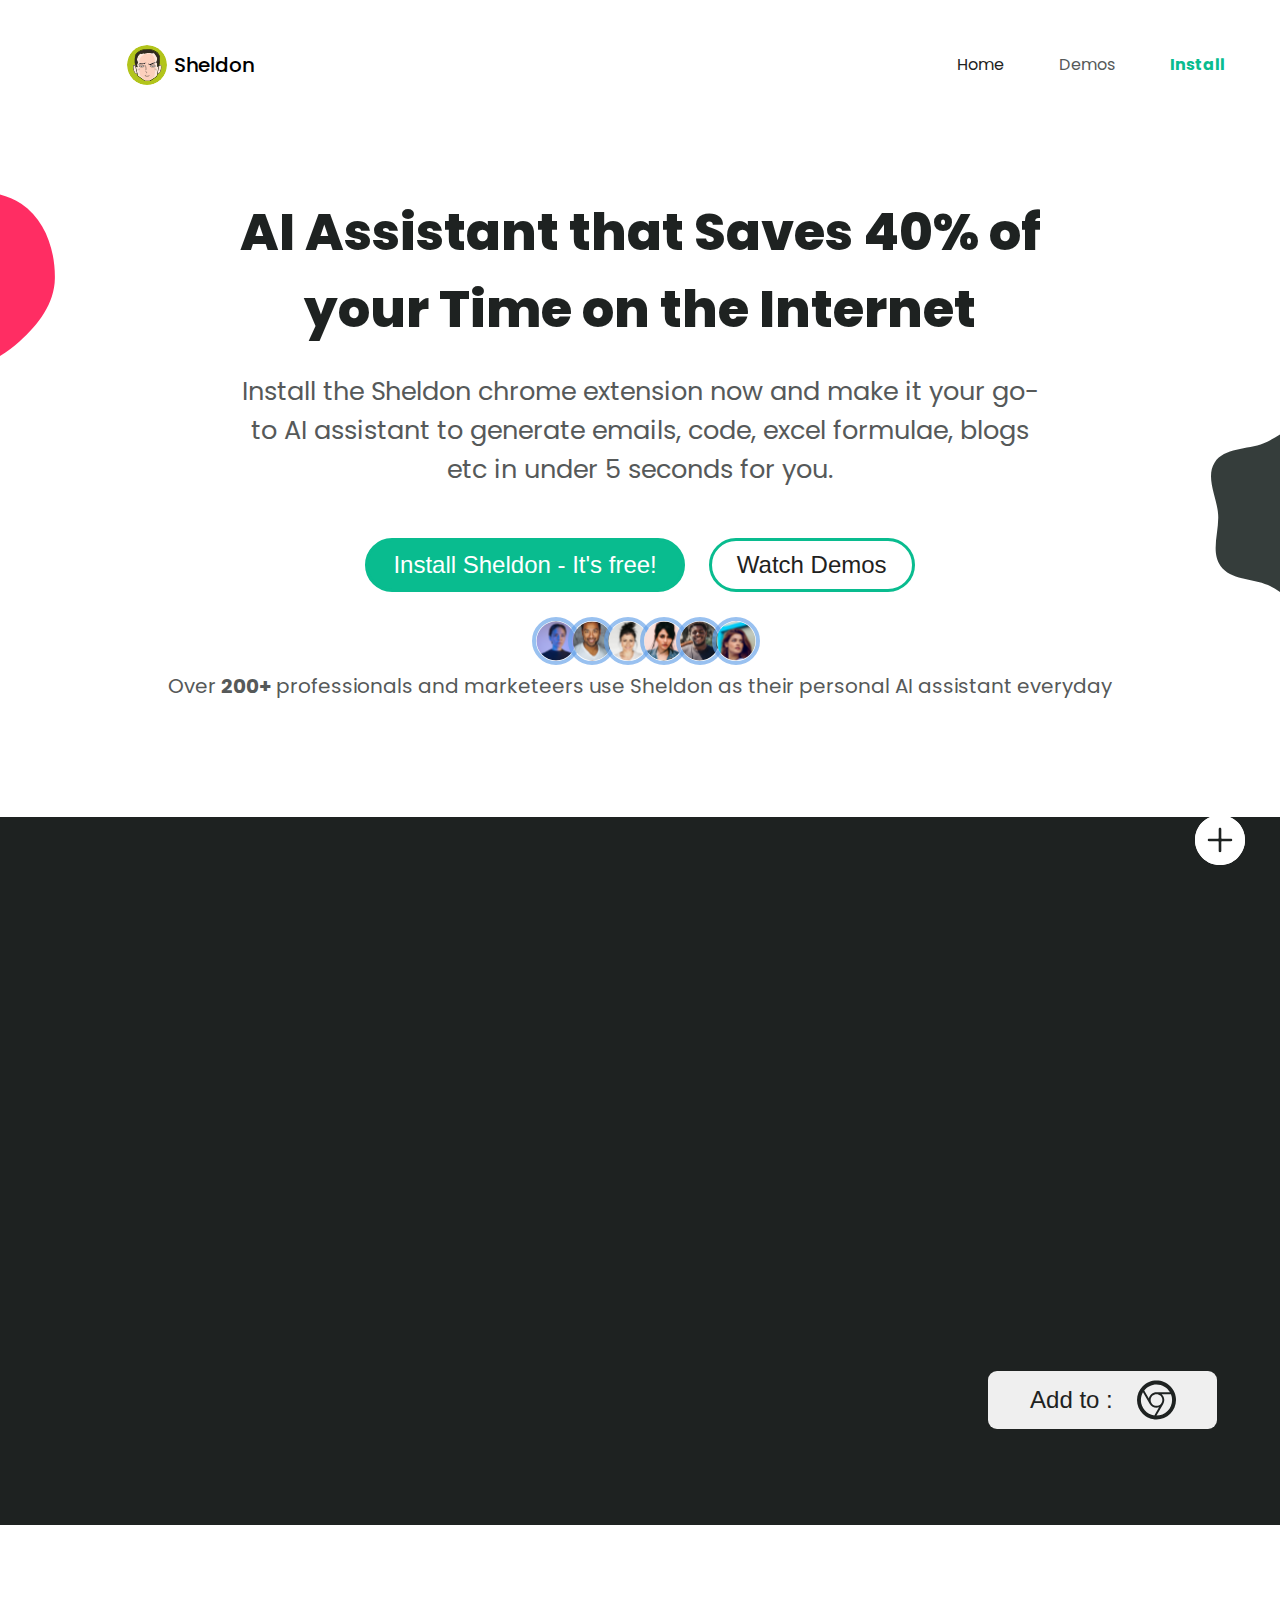
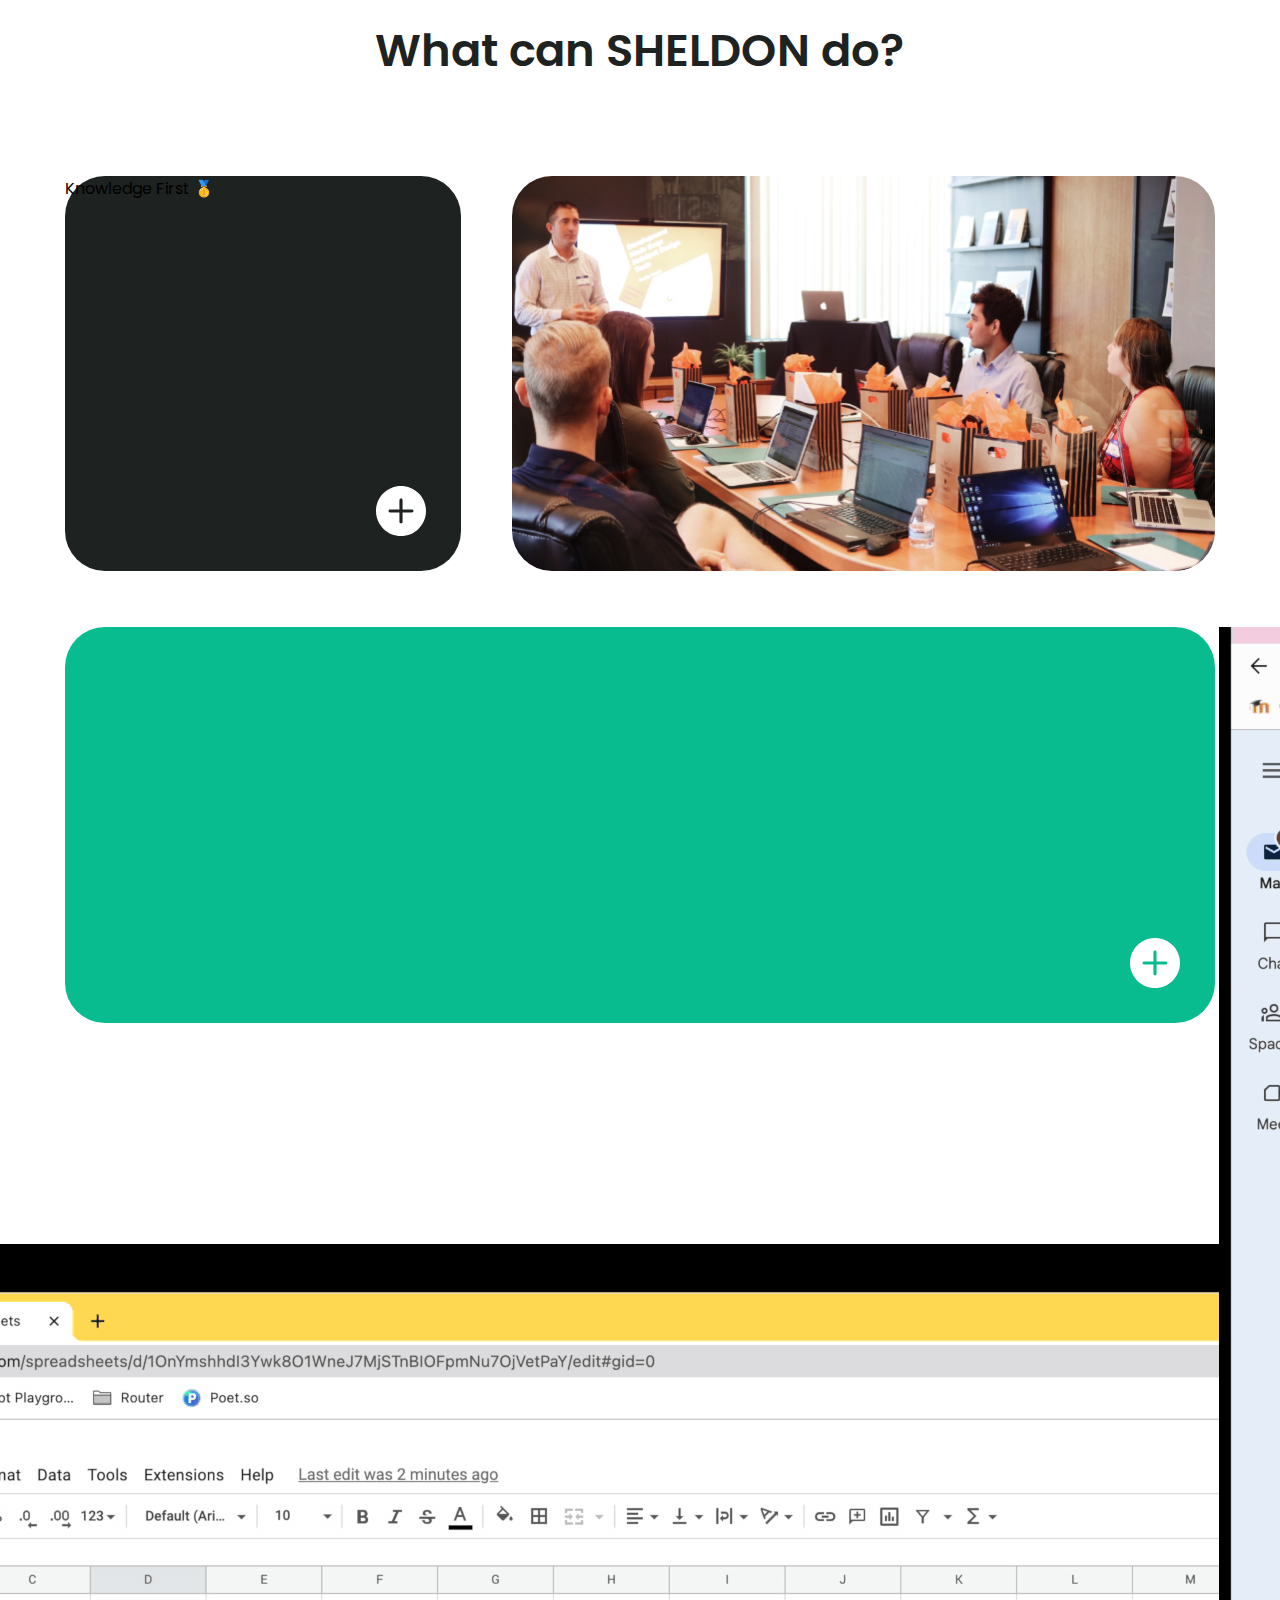
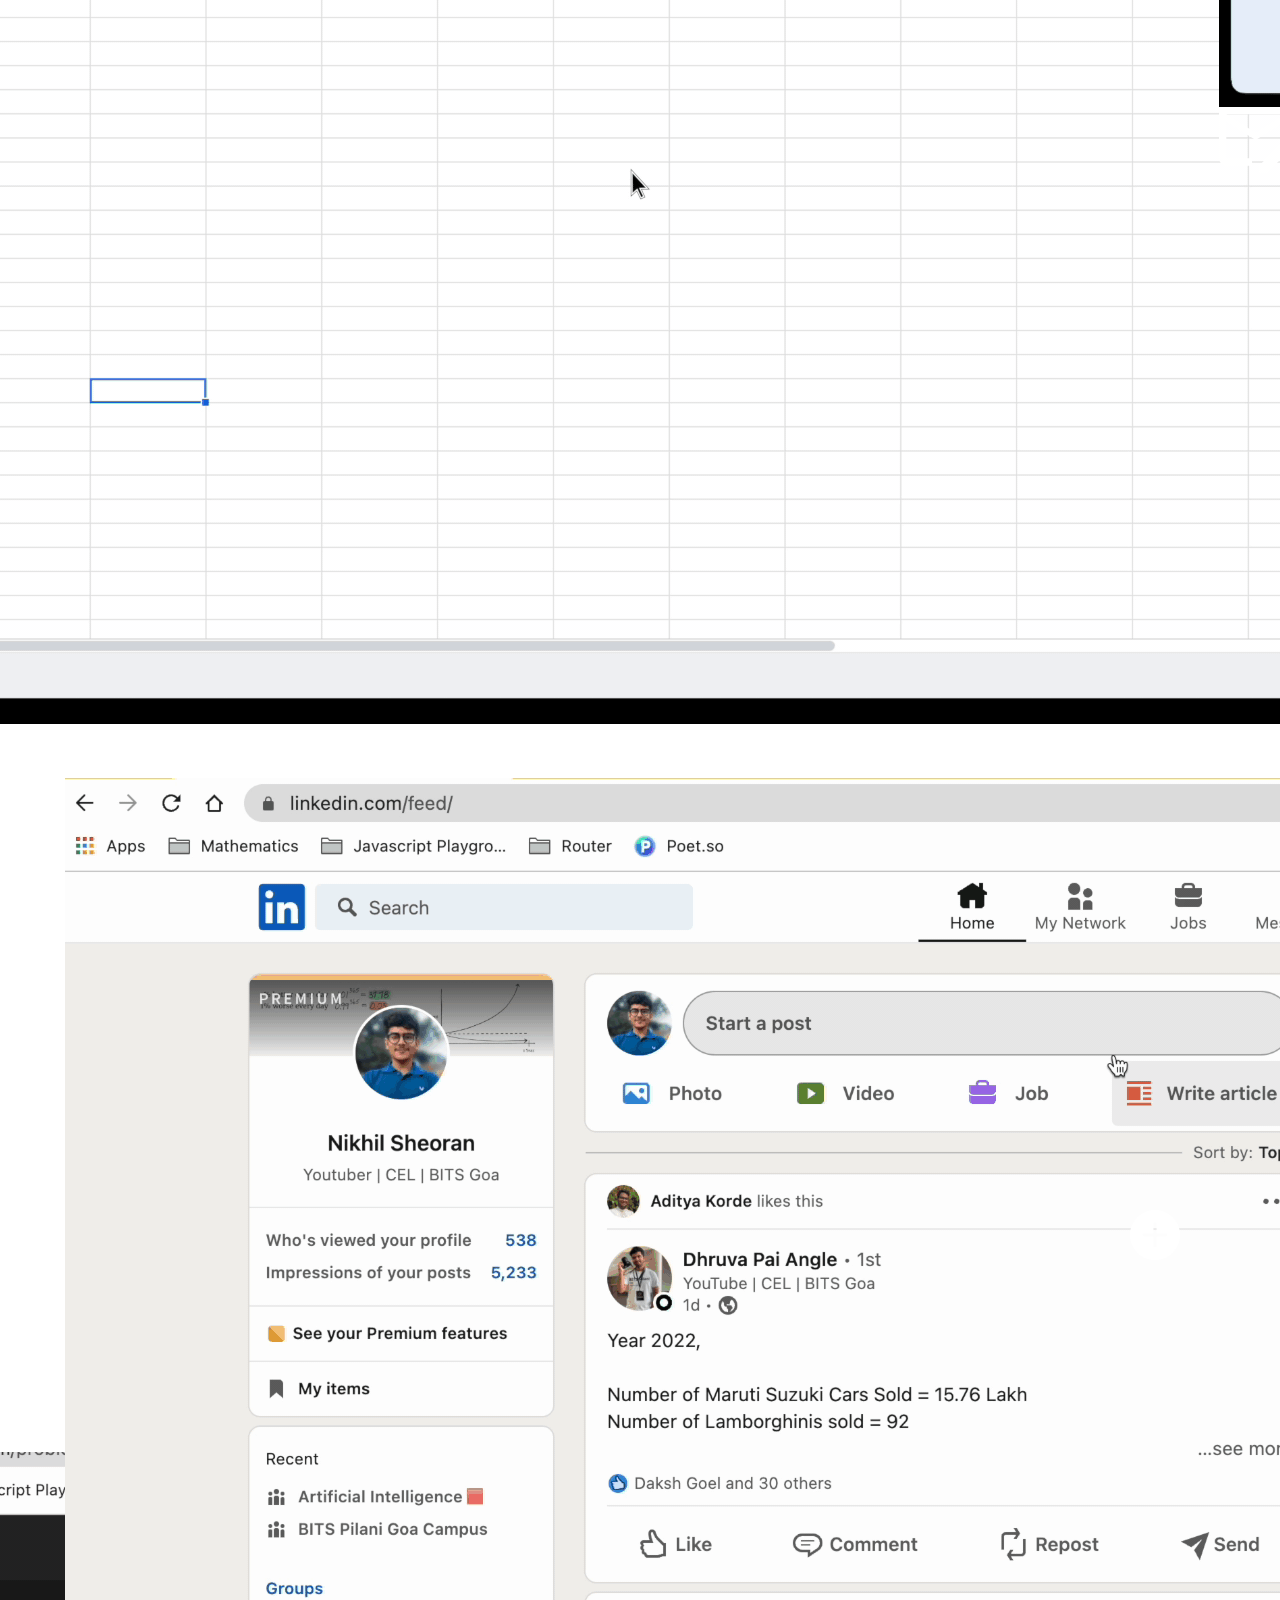
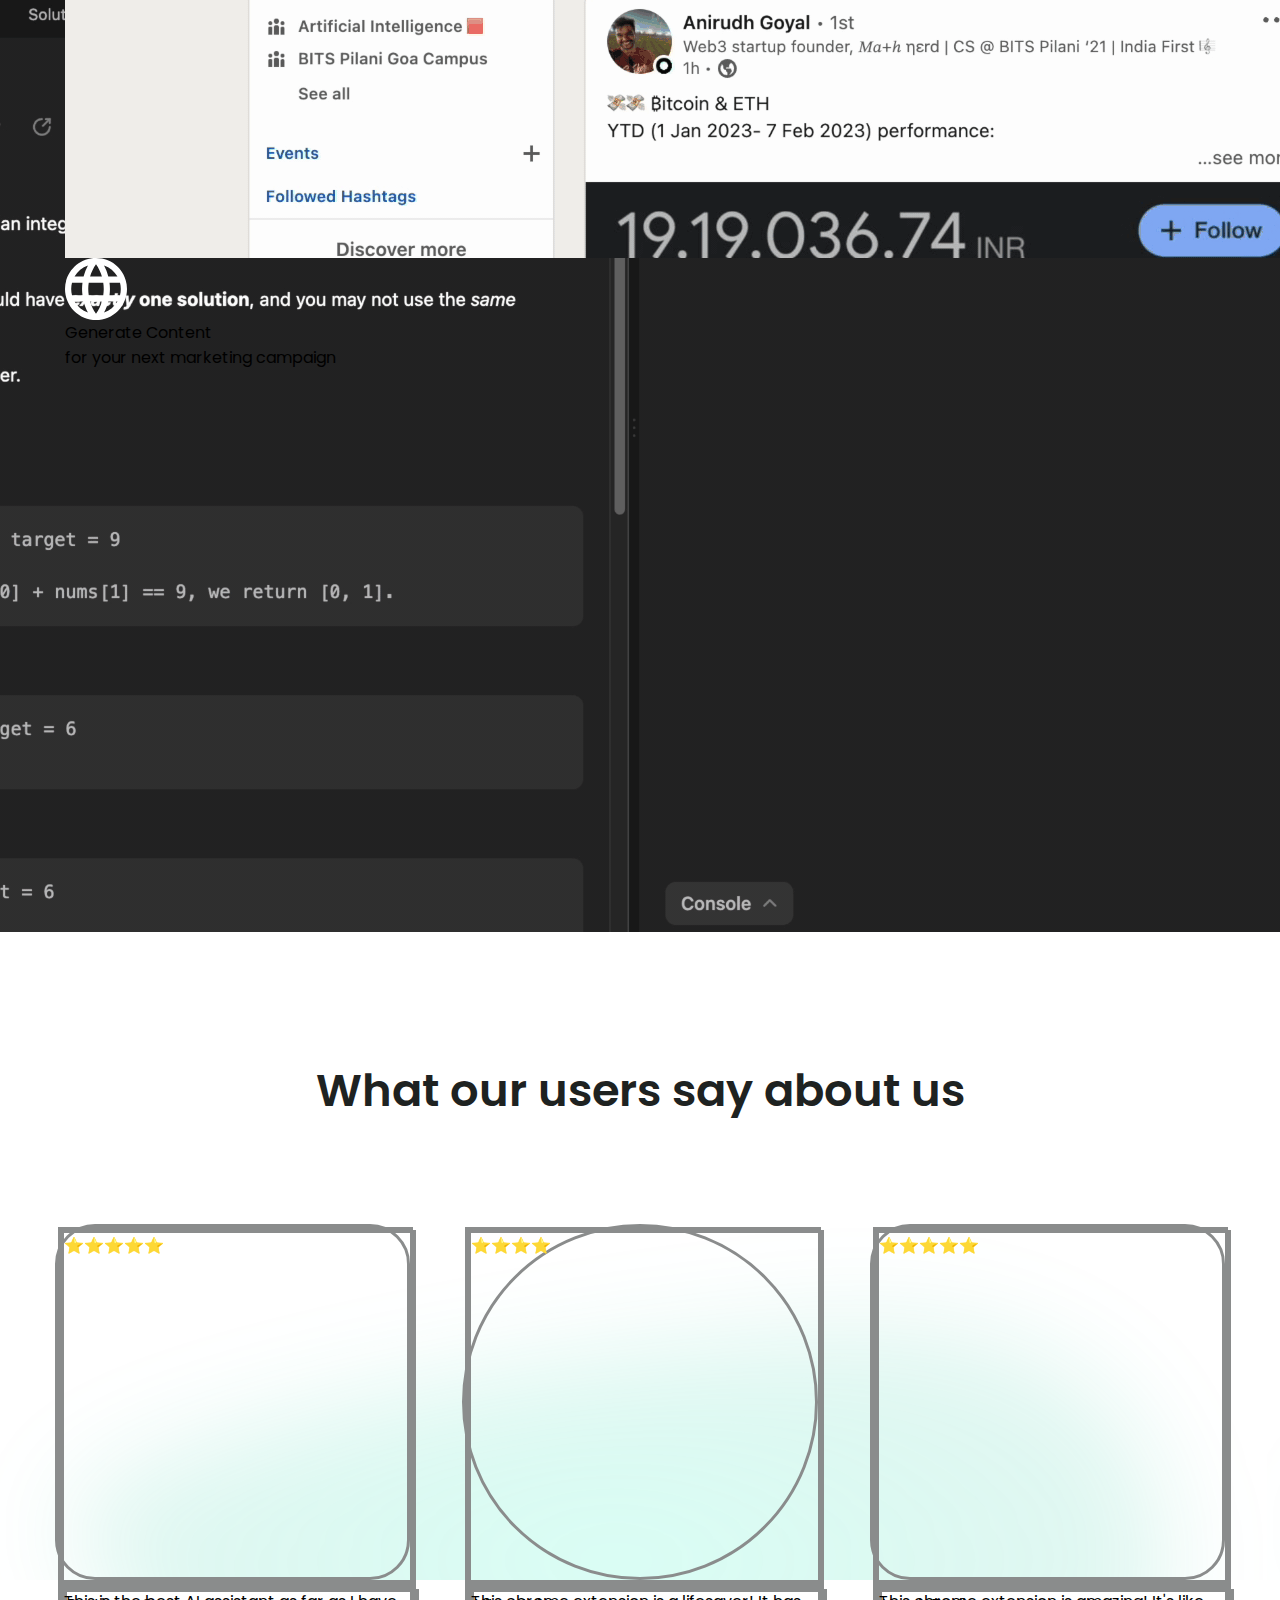
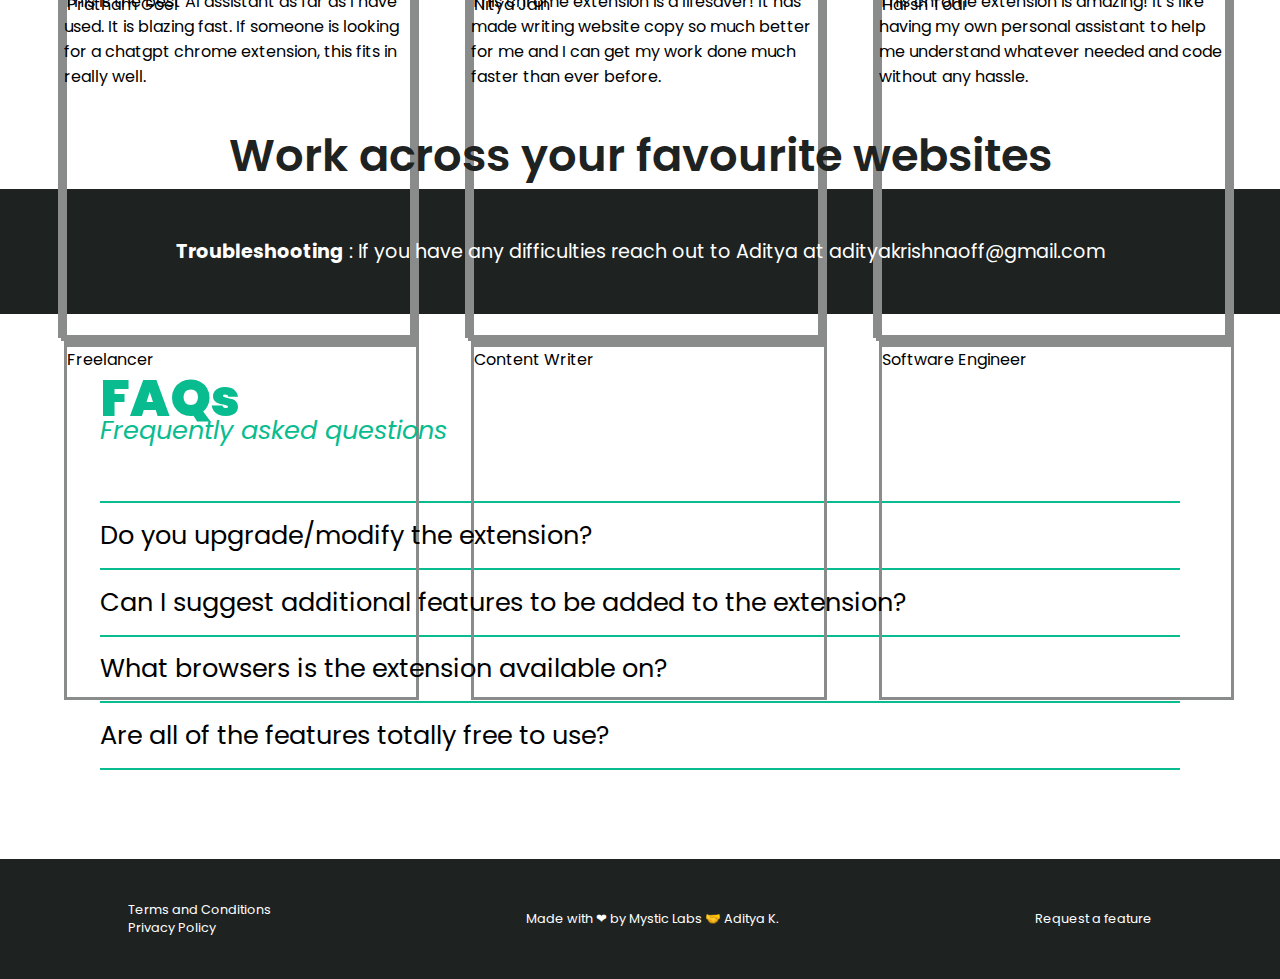
<file: index.html>
<html lang="en">

<head>
  <meta charset="UTF-8" />
  <meta name="viewport" content="width=device-width, initial-scale=1" />
  <meta name="title" content="AI assistant that saves 40% of your time on the internet">
  <meta name="description"
    content="Sheldon is an AI assistant for all your browsing needs and the best chatGPT chrome extension out there.
     It can write professional emails, generate code, excel formulas, write blogs etc. ">
  <meta name="keywords"
    content="AI, ai assistant, Sheldon AI, Sheldon chatGPT, Sheldon chrome extension, Sheldon extension, sheetgpt, chatgpt chrome extension,
     chatgpt alternative, ai virtual assistant, ai personal assistant, virtual assistant, chatsonic alternative, chatsonic">
  <meta name="robots" content="index, follow">
  <meta http-equiv="Content-Type" content="text/html; charset=utf-8">
  <meta name="language" content="English">
  <link rel="icon" href="./icons/favicon.ico" />
  <link rel="preconnect" href="https://fonts.googleapis.com" />
  <link rel="preconnect" href="https://fonts.gstatic.com" crossorigin />
  <link href="https://fonts.googleapis.com/css2?family=Poppins:wght@400;600;800&display=swap" rel="stylesheet" />
  <link rel="stylesheet" href="styles.css" />
  <title>Sheldon - AI assistant that saves 40% of your browsing time</title>

  <meta name="googlebot" content="index">

  <!-- Google tag (gtag.js) -->
  <script async src="https://www.googletagmanager.com/gtag/js?id=G-479RRN8GFR"></script>
  <script>
    window.dataLayer = window.dataLayer || [];
    function gtag() { dataLayer.push(arguments) }
    gtag('js', new Date());
    gtag('config', 'G-479RRN8GFR');
  </script>


</head>

<body>
  <div>
    <!-- Navbar -->
    <div class="navbar">
      <div class="navbar__brandName">
        <div><img src="./images/sheldon.svg" alt="sheldon-image" loading="lazy" /></div>
        <div class="brandName__name">Sheldon</div>
      </div>
      <div class="navbar__links">
        <ul>
          <li class="navbar__home"><a href="#">Home</a></li>
          <li class="navbar__demos">Demos</li>
          <li class="navbar__install"><a href="#">Install</a></li>
        </ul>
      </div>
    </div>

    <!-- Header -->
    <div class="heading">
      <div class="title">
        AI Assistant that Saves 40% of your Time on the Internet
      </div>
      <div class="subtitle">
        Install the Sheldon chrome extension now and make it your go-to AI assistant to generate emails,
        code, excel formulae, blogs etc in under 5 seconds for you.
      </div>
      <div class="cta">
        <a href="#" class="cta_install"><button class="cta__install">
            Install Sheldon - It's free!
          </button></a>
        <span class="cta__demo"><button class="cta__demos">Watch Demos</button></span>

        <div class="userImage">
          <div class="headingImageDiv">
            <img class="headingImage" src="./images/userImage1.svg" alt="user-img1" loading="lazy" />
          </div>
          <div class="headingImageDiv">
            <img class="headingImage" src="./images/userImage2.svg" alt="user-img2" loading="lazy" />
          </div>
          <div class="headingImageDiv">
            <img class="headingImage" src="./images/userImage3.svg" alt="user-img3" loading="lazy" />
          </div>
          <div class="headingImageDiv">
            <img class="headingImage" src="./images/userImage4.svg" alt="user-img4" loading="lazy" />
          </div>
          <div class="headingImageDiv">
            <img class="headingImage" src="./images/userImage5.svg" alt="user-img5" loading="lazy" />
          </div>
          <div class="headingImageDiv">
            <img class="headingImage" src="./images/userImage6.svg" alt="user-img6" loading="lazy" />
          </div>
        </div>
        <div class="text__professionals">
          Over <b>200+</b> professionals and marketeers use Sheldon as their personal AI assistant everyday
        </div>
      </div>
      <!-- blobs -->
      <img class="blob1" src="images/Blob_img1.svg" alt="blob1" />
      <img class="blob2" src="images/Blob_img2.svg" alt="blob2" />
    </div>


    <!-- DemoArea         -->
    <div class="demoArea">
      <iframe src="https://www.youtube.com/embed/_nQ2Iy0r78c" title="YouTube video player" frameborder="0"
        allow="accelerometer; autoplay; clipboard-write; encrypted-media; gyroscope; picture-in-picture; web-share"
        allowfullscreen></iframe>

      <button class="add-to-chrome">Add to : <img class="chrome-img" height="40vh" src="./vectors/chrome.svg" alt="chrome-img"
          loading="lazy" /></button>
      <!-- <button>Add to : <img class="firefox-img" src="./vectors/firefox.svg" /></button>
      <button class="demoArea__btn3">Click ⌘ + U</button> -->
    </div>

    <!-- SheldonUsage -->
    <div class="sheldonUsage">
      <div class="sheldonUsage__heading">What can SHELDON do?</div>

      <div class="sheldonUsage__firstRow">
        <div class="knowledgeBox">
          <div class="before-click-vec1">Knowledge First 🥇</div>
          <div class="after-click-vec1 hide-usage">Sheldon is the best chatGPT chrome extension and should be your
             go-to AI assistant for all your tasks on any site for example, Gmail, Google sheets, LinkedIn, Quora etc
          </div>
          <img class="usage-plus vec1" src="./vectors/usage-plus.svg" alt="usage-plus" loading="lazy" />
        </div>
        <img class="sheldonUsageImage" src="./images/sheldonUsage.svg" loading="lazy" />
      </div>

      <div class="sheldonUsage__secondRow">
        <div class="before-click-vec2">
          <div class="gif-div"><img class="writing-gif gif" src="./gifs/Email writing.gif" alt="writing-gif"
              loading="lazy"></img></div>
          <div class="content">
            <img class="content-vector" src="./vectors/email.svg" alt="email-img" loading="lazy" />
            <div class="content-subheading">Effortlessly Write</div>
            <div class="content-heading"> Professional <br /> Email Replies</div>
          </div>
        </div>
        <div class="after-click-vec2 hide-usage">
          <div class="gif-div"><img class="writing-gif gif" src="./gifs/Email writing.gif" alt="writing-gif"
              loading="lazy"></img></div>
          <div class="content">
            <img class="content-vector" src="./vectors/email.svg" alt="content-vector" loading="lazy" />
            <div class="content-body">Use Sheldon to save time while writing professional email replies, explain in the
              context, the desired tone and content of your email reply. Then ask it to generate text based on that
              prompt. It can suggest words and phrases according to your description.
            </div>

          </div>
        </div>
        <img class="usage-plus vec2" src="./vectors/usage-plus.svg" alt="usage-plus" loading="lazy" />
      </div>


      <div class="sheldonUsage__thirdRow">
        <div class="before-click-vec3">
          <div class="content">
            <img class="content-vector" src="./vectors/excel.svg" alt="excel-img" loading="lazy">
            <div class="content-heading">Master <br /> Complex Excel <br /> Formulas</div>
          </div>
          <div class="gif-div"><img class="excel-gif gif" src="./gifs/Excel Formulas.gif" alt="formula-gif"
              loading="lazy"></img></div>
        </div>
        <div class="after-click-vec3 hide-usage">
          <div class="content">
            <img class="content-vector" src="./vectors/excel.svg" alt="excel-img" loading="lazy">
            <div class="content-body">Stuck on excel? Describe the desired function or operation to Sheldon, ask it to
              generate a formula based on that prompt and there you go! It suggests the formula that would accomplish
              the desired task.
            </div>
          </div>
          <div class="gif-div"><img class="excel-gif gif" src="./gifs/Excel Formulas.gif" alt="formula-gif"
              loading="lazy"></img></div>
        </div>
        <img class="usage-plus vec3" src="./vectors/usage-plus.svg" alt="usage-plus" loading="lazy" />
      </div>

      <div class="sheldonUsage__forthRow">
        <div class="before-click-vec4">
          <div class="gif-div"><img class="linkedin-gif gif" src="./gifs/Linkedin Post.gif" alt="linkedin-gif"
              loading="lazy"></img></div>
          <div class="content">
            <img class="content-vector" src="./vectors/content.svg" alt="content-vector" loading="lazy" />
            <div class="content-heading">Generate Content</div>
            <div class='content-subheading'>for your next marketing campaign</div>
          </div>
        </div>
        <div class="after-click-vec4 hide-usage">
          <div class="gif-div"><img class="linkedin-gif gif" src="./gifs/Linkedin Post.gif" loading="lazy"></img></div>
          <div class="content">
            <img class="content-vector" src="./vectors/content.svg" alt="content-vector" loading="lazy" />
            <div class="content-body">
              Provide Sheldon with a brief of your content needs and ask it to generate different types of content. It
              can generate Linkedin Posts, Twitter Threads, Website copy and video scripts. It can also suggest topics
              and keywords to use in your content, helping you to create content that resonates with your target
              audience.
            </div>
          </div>
        </div>
        <img class="usage-plus vec4" src="./vectors/usage-plus.svg" alt="usage-plus" loading="lazy" />
      </div>

      <div class="sheldonUsage__fifthRow">
        <div class="before-click-vec5">
          <div class="content">
            <img class="content-vector" src="./vectors/code.svg" alt="code-img" loading="lazy" />
            <div class="content-heading">Solve any Coding Problem</div>
            <div class="content-subheading">or Get code for your Questions</div>
          </div>
          <div class="gif-div"><img class="coding-gif gif" src="./gifs/Coding.gif" alt="coding-img"
              loading="lazy"></img></div>
        </div>
        <div class="after-click-vec5 hide-usage">
          <div class="content">
            <img class="content-vector" src="./vectors/code.svg" alt="code-img" loading="lazy" />
            <div class="content-body">
              Provide Sheldon with a brief of your coding problem. It would then analyze the query and automatically
              write the code for you. It can provide you with code
              snippets and step-by-step instructions or hints to help you solve your coding problem.
            </div>
          </div>
          <div class="gif-div"><img class="coding-gif gif" src="./gifs/Coding.gif" alt="coding-gif"
              loading="lazy"></img></div>
        </div>
        <img class="usage-plus vec5" src="./vectors/usage-plus.svg" alt="usage-plus" loading="lazy" />
      </div>

    </div>


    <!-- Testimonials-->

    <div class="users">
      <div class="users__title">What our users say about us</div>
      <div class="users__review">
        <div class="users__review1">
          <div>
            <div class="rating">⭐⭐⭐⭐⭐</div>
            <div class="user-review">
              This is the best AI assistant as far as I have used. It is blazing fast. 
              If someone is looking for a chatgpt chrome extension, this fits in really well.
            </div>
          </div>
          <div class="user">
            <img class="user-img" src="./images/pratham_.jpg" alt="user-img1" loading="lazy">
            <div class="user-profile">
              <div class="user-name">Pratham Goel</div>
              <div class="user-desc">Freelancer</div>
            </div>
          </div>
        </div>

        <div class="users__review2">
          <div>
            <div class="rating">⭐⭐⭐⭐</div>
            <div class="user-review">
              This chrome extension is a lifesaver! It has made writing website copy so much better for me and I can get
              my work done much faster than ever before. </div>
          </div>
          <div class="user">
            <img class="user-img" src="./images/nitya_.jpg" alt="user-img2" loading="lazy">
            <div class="user-profile">
              <div class="user-name">Nitya Jain</div>
              <div class="user-desc">Content Writer</div>
            </div>
          </div>
        </div>
        <div class="users__review3">
          <div>
            <div class="rating">⭐⭐⭐⭐⭐</div>
            <div class="user-review">
              This chrome extension is amazing! It's like having my own personal assistant to help me understand
              whatever needed and code without any hassle. </div>
          </div>
          <div class="user">
            <img class="user-img" src="./images/harsh_.jpg" alt="user-img3" loading="lazy">
            <div class="user-profile">
              <div class="user-name">Harsh Todi</div>
              <div class="user-desc">Software Engineer</div>
            </div>
          </div>
        </div>
      </div>
    </div>

    <!-- Favourite Websites -->
    <div class="favWebsites">
      <div class="favWebsites__title">
        Work across your favourite websites
      </div>
      <div class="favwebsites__img">
        <img src="./images/fav-website.svg" alt="fav-website" loading="lazy" />
      </div>
    </div>

    <!-- Troubleshooting -->
    <div class="troubleshooting">
      <div>
        <b>Troubleshooting</b> : If you have any difficulties reach out to
        Aditya at
        <a href="mailto:adityakrishnaoff@gmail.com" class="nolink">
          adityakrishnaoff@gmail.com
        </a>
      </div>
    </div>

    <!-- FAQs -->
    <div class="faq">
      <div class="faq__title"><b>FAQs</b></div>
      <div class="faq__subtitle">Frequently asked questions</div>
      <div class="faq__body">
        <hr />
        <div class="faq__body1">
          <div>Do you upgrade/modify the extension?</div>
          <img id="pyqVector1" src="./vectors/faqs-plus.svg" alt="faq-plus" loading="lazy" />
        </div>
        <div class="faqAns1 hide-ans">
          Yes we do, the generative AI space is evolving right now, our aim is to make Sheldon,
          the best AI assistant out there and it fits in perfectly for someone looking for a
          chatGPT chrome extension.
        </div>
        <hr />
        <div class="faq__body2">
          <div>
            Can I suggest additional features to be added to the extension?
          </div>
          <img id="pyqVector2" src="./vectors/faqs-plus.svg" alt="faq-plus" loading="lazy" />
        </div>
        <div class="faqAns2 hide-ans">
          We'd love that! Please feel free to reach out to <a href="mailto:f20200321@goa.bits-pilani.ac.in"> Daksh</a>
          with the subject line “Chrome extension”. We listen to you
          attentively to make sure we're adding features that will truly
          impact your workflow by saving you hours of work and giving you the
          edge you desire.
        </div>
        <hr />
        <div class="faq__body3">
          <div>What browsers is the extension available on?</div>
          <img id="pyqVector3" src="./vectors/faqs-plus.svg" alt="faq-plus" loading="lazy" />
        </div>
        <div class="faqAns3 hide-ans">
          At the moment, our extension is only available for Google Chrome. But we do have plans
          to incorporate other browsers too.
        </div>
        <hr />
        <div class="faq__body4">
          <div>Are all of the features totally free to use?</div>
          <img id="pyqVector4" src="./vectors/faqs-plus.svg" alt="faq-plus" loading="lazy" />
        </div>
        <div class="faqAns4 hide-ans">
          In our Chrome extension, you will get access to all of the features
          for free with no daily data limits. We will throttle your usage if we detect automation. You can upgrade to
          access even
          more if you desire.
        </div>
        <hr />
      </div>
    </div>

    <!-- Footer -->
    <div class="footer">
      <div class="footer-row">
        <div class="footer-link">
          <a href="./terms.html" class="footer-link nolink">Terms and Conditions</a>
        </div>
        <div class="footer-link">
          <a href="./privacy-policy.html" class="footer-link nolink">Privacy Policy</a>
        </div>
        <!-- <div class="footer-link">
          <a href="./cookie-policy.html" class="footer-link nolink">Cookie Policy</a>
        </div>
        <div class="footer-link">
          <a href="./content-policy.html" class="footer-link nolink">Content Policy</a>
        </div> -->
      </div>

      <div class="footer-row">
        Made with ❤ by
        <a href="https://mysticlabs.ai" class="nolink">Mystic Labs</a>
        🤝
        <a href="https://twitter.com/adityakrishnag_" class="nolink">Aditya K.</a>
      </div>
      <div class="footer-row">
        <a href="https://api.whatsapp.com/send?phone=917895292559&text=I%20want%20a%20new%20feature%20for%20Sheldon%20Web%20Assistant"
          class="nolink">Request a feature</a>
      </div>
    </div>



    <script src="index.js"></script>
</body>

</html>
</file>
<file: styles.css>
/* Navbar */

body {
    font-family: poppins;
    margin: 0;
}

.navbar {
    display: flex;
    justify-content: space-between;
    margin-top: 36px;
    align-items: center
}

.navbar__brandName {
    font-size: 1.25rem;
    font-weight: 500;
    margin-left: 127px;
    display: flex;
    align-items: center
}

.navbar__links ul {
    display: flex;
}

.navbar__links li {
    list-style: none;
}

.navbar__links li a {
    color: inherit;
    text-decoration: none;
    font-size: 1rem;
    margin: 0 4.3vw;

}

.navbar__brandName img {
    height: 40px;
    width: 40px;
    border-radius: 800px;
}

.brandName__name {
    padding: 7px;
}

.navbar__home {
    color: #1E2221;
}

.navbar__demos {

    color: #565959;

}

.navbar__install {
    font-family: Poppins;
    font-size: 16px;
    font-weight: 700;
    color: #09BC8F;
}

/* Heading */

.heading {
    text-align: center;
    margin: 0 8.9vw;
}

.title {
    font-size: 4vw;
    margin: 7.9vw 8.9vw 0;
    font-weight: 800;
    line-height: 6vw;
    color: #1E2221;
}


.subtitle {
    font-size: 2vw;
    line-height: 2.625 rem;
    color: #565959;
    margin: 1.9vw 9vw;
}

.cta button {
    border-radius: 111.6px;
    font-size: 1.5rem;
    padding: 10px 25px;
    margin: 25px 10px;
    cursor: pointer;
    transition: all 0.3s ease-in-out;

}

.cta button:active {
    transform: scale(0.95);
  }


.cta__install {
    background-color: #09BC8F;
    color: #ffffff;
    border: solid #09BC8F;
}

.cta__install:hover {
    box-shadow: 0 1px 1px lightgrey;

}

.cta__demos {
    background-color: #ffffff;
    border: solid #09BC8F;
    color: #1E2221;
}



.userImage {
    display: flex;
    justify-content: center;
}

.headingImage {

    height: 40px;
    width: 40px;
    border: solid 4.5px #63A0E8A6;
    border-radius: 100%;

}

.headingImageDiv {
    height: 36px;
    width: 36px;
    border-radius: 100%;
    margin-bottom: 9px;
}

.text__professionals {
    color: #565959;
    font-size: 1.25rem;
    margin-top: 9px;
    margin-bottom: 116px;

}

.blob1{
    position: absolute;
    top:15vw;
    left: 0;
    z-index: -1;
}

.blob2{
    position: absolute;
    right: 0;
    top:425px;
    z-index: -1;
}


/* DemoArea */

iframe{
    height:37.1vw ;
    width:72vw ;
    border-radius: 40px;
}

.demoArea {
    background: #1E2221;
    padding-top: 116px;
    color: #ffffff;
    text-align: center;
}

.demoArea button {
    height: 58px;
    width: 229px;
    border-radius: 9px;
    padding: 8px 18px 8px 18px;
    border: none;
    margin: 7.5vw 2.9vw;
    cursor: pointer;
    font-size: 1.5rem;
    color: #1E2221;
    display: inline-flex;
    align-items: center;
    justify-content: space-evenly;
    transition: all 0.3s ease-in-out;
    
}

.demoArea button:active{
    transform: scale(0.95);
}



/* SheldonUsage */

.sheldonUsage {
    margin-bottom: 9.82vw;
}

.sheldonUsage__heading {
    font-size: 3.5vw;
    font-weight: 600;
    text-align: center;
    margin: 7.17vw auto;
    color: #1E2221;
}

.sheldonUsage__firstRow {
    display: flex;
    margin-top: 81px 5vw;
    justify-content: center;
}

.knowledgeBox {
    height: 30.9vw;
    width: 30.9vw;
    border-radius: 40px;
    background-color: #1E2221;
    margin-right: 4vw;
    position: relative;

}

.sheldonUsageImage {
    width: 54.9vw;
    height: 30.9vw;
    border-radius: 40px;

}

.sheldonUsage__secondRow {
    background: #09BC8F;
    height: 30.9vw;
    width: 89.8vw;
    margin: 4.39vw auto;
    border-radius: 40px;
    position: relative;

}

.sheldonUsage__secondRow div {

    font-size: 3.5vw;
    font-weight: 600;
    line-height: 90px;
    margin-left: 45.08vw;
    color: #fff;
    position: relative;


}

.sheldonUsage__thirdRow {
    display: flex;
    justify-content: center;
}

.sheldonUsage__thirdRowA {
    height: 42.9vw;
    width: 42.9vw;
    background: #1E2221;
    border-radius: 40px;
    margin-right: 3.82vw;
    position: relative;
}

.sheldonUsage__thirdRowB {
    height: 42.9vw;
    width: 42.9vw;
    background: #09BC8F;
    border-radius: 40px;
    position: relative;
}

.sheldonUsage__forthRow {
    height: 40.4vw;
    width: 89.78vw;
    border-radius: 40px;
    margin: 4.19vw auto;
    background: #1E2221;
    position: relative;
}

.sheldonUsage__fifthRow {
    display: flex;
    justify-content: center;
}

.sheldonUsage__fifthRowA {
    height: 42.9vw;
    width: 42.9vw;
    background: #1E2221;
    border-radius: 40px;
    margin-right: 3.82vw;
    position: relative;
}

.sheldonUsage__fifthRowB {
    height: 42.9vw;
    width: 42.9vw;
    background: #09BC8F;
    border-radius: 40px;
    position: relative;
}

.usage-plus {
    position: absolute;
    bottom: 35px;
    right: 35px;
}




.hide-usage {
    display: none
}

/* .show-usage{
    
} */



/* UsersSay */
.users {
    margin-bottom: 11.15vw;
}

.users__title {
    font-size: 3.5vw;
    color: #1E2221;
    text-align: center;
    margin-bottom: 7.8vw;
    font-weight: 600;
}

.users__review {
    display: flex;
    justify-content: center;
    background-image: url('./images/gradient-background.svg');

}

.users__review div {
    height: 27.31vw;
    width: 27.31vw;
    border: solid #8a8c8c;

}

.users__review1,
.users__review3 {
    border-radius: 40px;
}

.users__review2 {
    border-radius: 100%;
    margin: 0 4.05vw;
}


/* Favourite Websites */

.favWebsites__title {
    font-size: 3.5vw;
    text-align: center;
    font-weight: 600;
    color: #1E2221;
}

.favwebsites__img {
    text-align: center;
}

.favwebsites__img img {

    width: 33.33vw;


}


/* TroubleShooting */

.troubleshooting {
    height: 9.74vw;
    background-color: #1E2221;
    display: flex;
    justify-content: center;
    align-items: center;
    color: #ffffff;
    font-size: 1.5vw;

}


/* FAQs */

.faq {
    margin: 0 7.8vw 2.49vw;
}

.faq__title {
    font-size: 4vw;
    font-weight: 600;
    color: #09BC8F;
    margin-top: 3.58vw;
}

.faq__subtitle {
    font-size: 2vw;
    color: #09BC8F;
    font-style: italic;
    position: relative;
    bottom: 2vw;
    margin-bottom: 2vw;

}


.faq__body div img {
    width: 2.6vw;
}

.faq__body1,
.faq__body2,
.faq__body3,
.faq__body4 {
    display: flex;
    justify-content: space-between;
    align-items: center;
    margin: 1vw auto;
    font-size: 2vw;
}


.hide-ans {
    display: none;
}

.faqAns1,
.faqAns2,
.faqAns3,
.faqAns4 {
    color: #1E2221;
    margin-right: 5vw;
    font-size: 1vw;
}

hr {
    border: #09BC8F solid 0.5px;
}

.rotate {
    transform: rotate(45deg);
    transition: 200ms ease-in-out;
}



/* Footer */

.footer {
    margin-top: 7vw;
    background-color: #1E2221;
    height: 9.36vw;
    display: flex;
    justify-content: space-around;
    align-items: center;
    color: #ffffff;
    font-size: 1vw;
}

.nolink{
    text-decoration: none;
    color: inherit;
}


@media  (max-width:480px) {

    .navbar__brandName{
        margin-left: 27px;
    }

    .heading{
        margin: 2rem 2rem 0;
    }

    .subtitle{
        font-size: 1rem;
    }
   .cta button{
    font-size: 1rem;
    margin: 10px;
    
   
   }

   .headingImageDiv{
    width: 18px;
    height: 18px;
   }

   .headingImage{
    border: solid 3px #63A0E8A6;
    height: 20px;
    width:20px
   }

   .text__professionals{
    font-size: 0.75rem;
   }

    iframe{
        width:236px;
        height: 115px;
    }
    .title {
        font-family: Poppins;
        font-size: 30px;
        font-weight: 800;
        line-height: 45px;
        margin: initial 50px;
    }

    .navbar__home, .navbar__demos{
        display: none;
    }

    .demoArea__btn3{
        display: none;
    }

    
    

}

.nolink {
    color: #ffffff;
    text-decoration: none;
}
</file>
